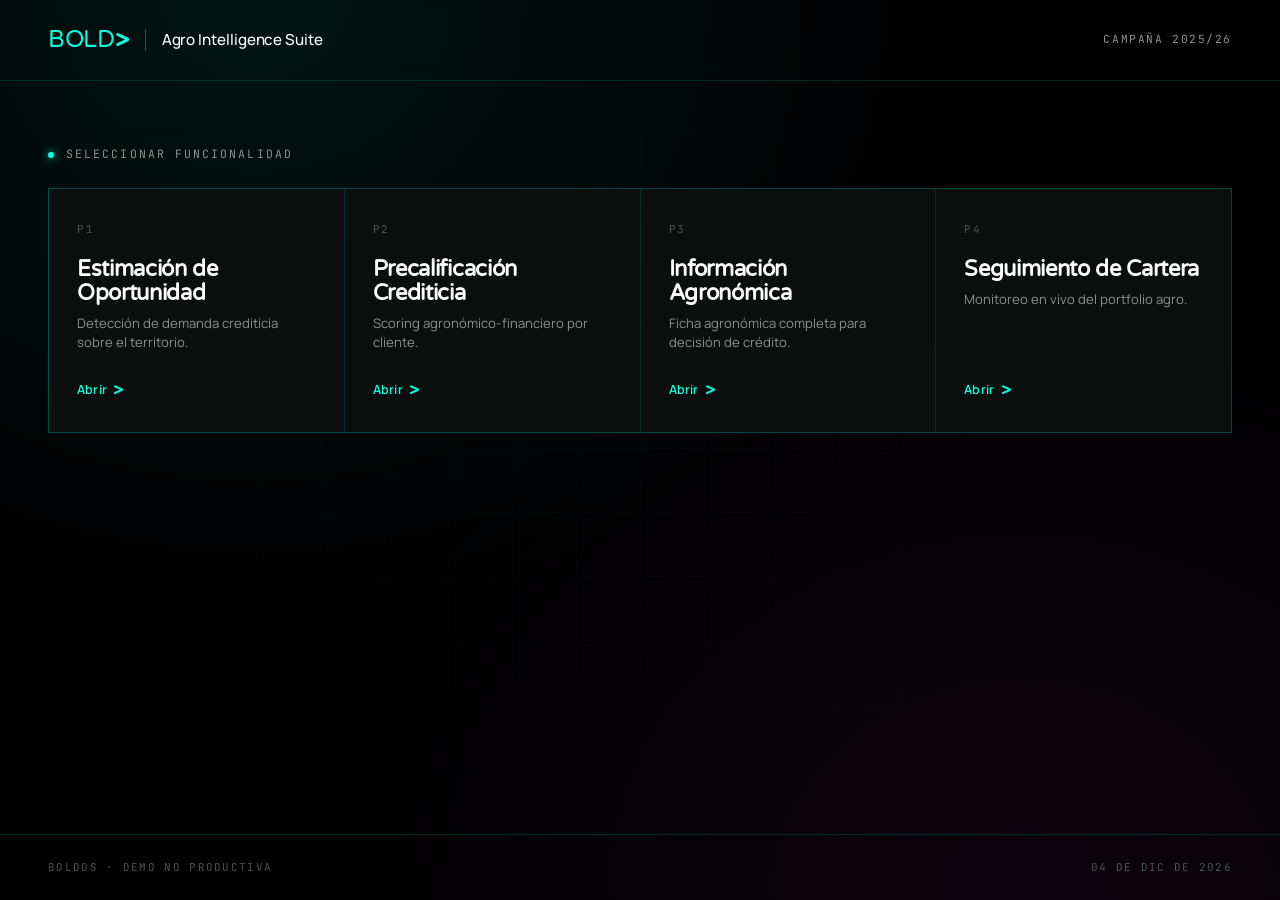
<file: index.html>
<!DOCTYPE html>
<html lang="es">
<head>
<meta charset="UTF-8">
<meta name="viewport" content="width=device-width, initial-scale=1.0">
<title>BoldOS · Agro Intelligence Suite</title>
<link rel="icon" type="image/svg+xml" href="assets/favicon.svg">
<link href="https://fonts.googleapis.com/css2?family=Varela+Round&family=Manrope:wght@400;500;600;700&family=JetBrains+Mono:wght@400;500;600&display=swap" rel="stylesheet">
<style>
  *, *::before, *::after { margin: 0; padding: 0; box-sizing: border-box; }

  :root {
    --cyan: #06ffe1;
    --magenta: #f85cff;
    --black: #000;
    --ink: #0a0e0d;
    --surface: #111716;
    --line: rgba(6, 255, 225, 0.15);
    --line-strong: rgba(6, 255, 225, 0.35);
    --text: #fff;
    --text-dim: #8a9290;
    --text-fade: #4a524f;
    --display: 'Varela Round', system-ui, sans-serif;
    --body: 'Manrope', system-ui, sans-serif;
    --mono: 'JetBrains Mono', monospace;
  }

  body {
    background: var(--black);
    color: var(--text);
    font-family: var(--body);
    line-height: 1.6;
    -webkit-font-smoothing: antialiased;
    min-height: 100vh;
    display: flex;
    flex-direction: column;
    overflow-x: hidden;
  }

  /* Ambiente sutil para que no quede plano */
  body::before {
    content: '';
    position: fixed;
    inset: 0;
    background:
      radial-gradient(ellipse at 20% 0%, rgba(6, 255, 225, 0.08), transparent 50%),
      radial-gradient(ellipse at 80% 100%, rgba(248, 92, 255, 0.05), transparent 50%);
    z-index: 0;
    pointer-events: none;
  }
  body::after {
    content: '';
    position: fixed;
    inset: 0;
    background-image:
      linear-gradient(rgba(6, 255, 225, 0.025) 1px, transparent 1px),
      linear-gradient(90deg, rgba(6, 255, 225, 0.025) 1px, transparent 1px);
    background-size: 64px 64px;
    z-index: 0;
    pointer-events: none;
    mask-image: radial-gradient(ellipse at center, black 0%, transparent 85%);
  }

  main { position: relative; z-index: 1; flex: 1; }

  /* HEADER */
  .hdr {
    display: flex;
    align-items: center;
    justify-content: space-between;
    padding: 28px 48px;
    border-bottom: 1px solid var(--line);
  }

  .hdr__brand {
    display: flex;
    align-items: center;
    gap: 16px;
    text-decoration: none;
    color: var(--text);
  }

  .hdr__logo {
    font-family: var(--display);
    font-size: 1.5rem;
    color: var(--cyan);
    letter-spacing: -0.02em;
    line-height: 1;
    display: inline-flex;
    align-items: center;
    gap: 1px;
  }
  .hdr__logo::after {
    content: '>';
    font-weight: 700;
  }

  .hdr__sep {
    width: 1px;
    height: 22px;
    background: var(--line-strong);
  }

  .hdr__name {
    font-family: var(--body);
    font-size: 0.95rem;
    font-weight: 500;
    color: var(--text);
    letter-spacing: -0.005em;
  }

  .hdr__meta {
    font-family: var(--mono);
    font-size: 0.7rem;
    letter-spacing: 0.14em;
    text-transform: uppercase;
    color: var(--text-dim);
  }

  /* GRID DE ACCESO */
  .access {
    max-width: 1280px;
    margin: 0 auto;
    padding: 64px 48px;
    width: 100%;
  }

  .access__intro {
    font-family: var(--mono);
    font-size: 0.72rem;
    letter-spacing: 0.18em;
    text-transform: uppercase;
    color: var(--text-dim);
    margin-bottom: 24px;
    display: flex;
    align-items: center;
    gap: 12px;
  }
  .access__intro::before {
    content: '';
    width: 6px; height: 6px;
    border-radius: 50%;
    background: var(--cyan);
    box-shadow: 0 0 8px var(--cyan);
    animation: pulse 2.5s ease-in-out infinite;
  }

  .grid {
    display: grid;
    grid-template-columns: repeat(auto-fit, minmax(260px, 1fr));
    gap: 1px;
    background: var(--line);
    border: 1px solid var(--line);
  }

  .card {
    background: var(--ink);
    padding: 32px 28px 28px;
    text-decoration: none;
    color: inherit;
    display: flex;
    flex-direction: column;
    min-height: 220px;
    position: relative;
    overflow: hidden;
    transition: background 250ms ease;
  }
  .card:hover { background: var(--surface); }

  .card::before {
    content: '';
    position: absolute;
    top: 0; left: 0;
    width: 100%;
    height: 2px;
    background: var(--cyan);
    transform: scaleX(0);
    transform-origin: left;
    transition: transform 350ms cubic-bezier(0.65, 0, 0.35, 1);
  }
  .card:hover::before { transform: scaleX(1); }

  .card__no {
    font-family: var(--mono);
    font-size: 0.68rem;
    color: var(--text-fade);
    letter-spacing: 0.16em;
    margin-bottom: 20px;
  }

  .card__name {
    font-family: var(--display);
    font-size: 1.35rem;
    color: var(--text);
    line-height: 1.1;
    margin-bottom: 8px;
    letter-spacing: -0.015em;
    transition: color 200ms ease;
  }
  .card:hover .card__name { color: var(--cyan); }

  .card__tag {
    font-size: 0.82rem;
    color: var(--text-dim);
    line-height: 1.5;
    flex: 1;
  }

  .card__cta {
    margin-top: 24px;
    font-size: 0.78rem;
    font-weight: 600;
    color: var(--cyan);
    display: inline-flex;
    align-items: center;
    gap: 6px;
    letter-spacing: 0.02em;
  }
  .card__cta::after {
    content: '>';
    font-family: var(--display);
    font-size: 1.05rem;
    transition: transform 200ms ease;
  }
  .card:hover .card__cta::after { transform: translateX(5px); }

  /* FOOTER */
  .ftr {
    padding: 24px 48px;
    border-top: 1px solid var(--line);
    display: flex;
    justify-content: space-between;
    align-items: center;
    font-family: var(--mono);
    font-size: 0.68rem;
    color: var(--text-fade);
    letter-spacing: 0.12em;
    text-transform: uppercase;
    position: relative;
    z-index: 1;
  }

  /* RESPONSIVE */
  @media (max-width: 720px) {
    .hdr, .access, .ftr { padding-left: 20px; padding-right: 20px; }
    .hdr { padding-top: 20px; padding-bottom: 20px; }
    .access { padding-top: 40px; padding-bottom: 40px; }
    .hdr__meta { display: none; }
    .grid { grid-template-columns: 1fr; }
    .ftr { flex-direction: column; gap: 8px; }
  }

  /* ANIMACIONES */
  @keyframes pulse {
    0%, 100% { opacity: 0.4; }
    50%      { opacity: 1; }
  }
  @keyframes fadeUp {
    from { opacity: 0; transform: translateY(12px); }
    to   { opacity: 1; transform: translateY(0); }
  }
  .access > * { animation: fadeUp 500ms cubic-bezier(0.25, 0.46, 0.45, 0.94) backwards; }
  .access__intro { animation-delay: 100ms; }
  .grid { animation-delay: 200ms; }

</style>
</head>
<body>

<main>

  <header class="hdr">
    <a href="index.html" class="hdr__brand">
      <span class="hdr__logo">BOLD</span>
      <span class="hdr__sep"></span>
      <span class="hdr__name">Agro Intelligence Suite</span>
    </a>
    <span class="hdr__meta">Campaña 2025/26</span>
  </header>

  <section class="access">
    <p class="access__intro">Seleccionar funcionalidad</p>

    <div class="grid">

      <a href="oportunidad.html" class="card">
        <div class="card__no">P1</div>
        <h2 class="card__name">Estimación de Oportunidad</h2>
        <p class="card__tag">Detección de demanda crediticia sobre el territorio.</p>
        <span class="card__cta">Abrir</span>
      </a>

      <a href="precalificacion.html" class="card">
        <div class="card__no">P2</div>
        <h2 class="card__name">Precalificación Crediticia</h2>
        <p class="card__tag">Scoring agronómico-financiero por cliente.</p>
        <span class="card__cta">Abrir</span>
      </a>

      <a href="info-agronomica.html" class="card">
        <div class="card__no">P3</div>
        <h2 class="card__name">Información Agronómica</h2>
        <p class="card__tag">Ficha agronómica completa para decisión de crédito.</p>
        <span class="card__cta">Abrir</span>
      </a>

      <a href="cartera.html" class="card">
        <div class="card__no">P4</div>
        <h2 class="card__name">Seguimiento de Cartera</h2>
        <p class="card__tag">Monitoreo en vivo del portfolio agro.</p>
        <span class="card__cta">Abrir</span>
      </a>

    </div>
  </section>

</main>

<footer class="ftr">
  <span>BoldOS · Demo no productiva</span>
  <span id="footerDate"></span>
</footer>

<script>
  const dateEl = document.getElementById('footerDate');
  if (dateEl) {
    const now = new Date();
    dateEl.textContent = now.toLocaleDateString('es-AR', { day: '2-digit', month: 'short', year: 'numeric' });
  }
</script>

</body>
</html>
</file>
